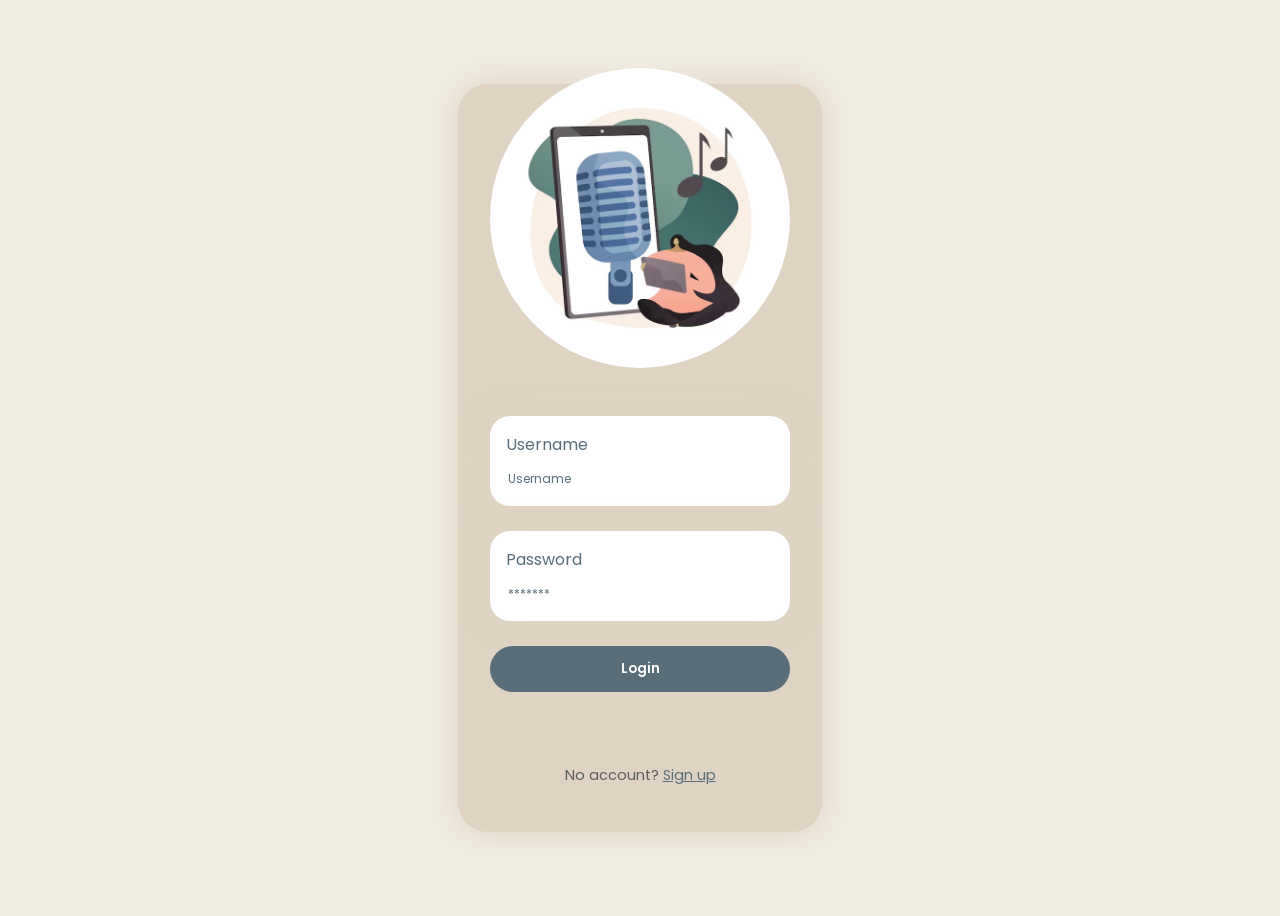
<file: templates/index.html>
<!DOCTYPE html>
<html lang="en">
<head>
  <meta charset="UTF-8">
  <title>Speechify-Login</title>
  <link rel="stylesheet" href="https://fonts.googleapis.com/css2?family=Poppins:ital,wght@0,100;0,200;0,300;0,400;0,500;0,600;0,700;0,800;0,900;1,100;1,200;1,300;1,400;1,500;1,600;1,700;1,800;1,900&amp;display=swap">
  <link rel="stylesheet" href="../static/index.css">
  <style>
    form {
      margin-bottom: 10px; /* Réduction de la marge en bas du formulaire */
    }
  </style>
   <style>
    form {
      margin-bottom: 10px;
    }
    
    input[type="username"],
    input[type="password"] {
      background-color: white; /* Définit la couleur de fond des champs de saisie à blanc */
    }
    .login {
    width: 100%; /* Utilise 100% de la largeur disponible */
  }
  </style>
  
</head>

<body>
<div class="screen-1">
  <div class="logo">
    <img src="../static/images/logo.avif" alt="Speechify Logo" width="300" height="300">
  </div>
  <br>
  <form action="/templates/index.html" method="POST"> <!-- Ajout du formulaire avec action vers la route /login -->
    <div class="username">
      <label for="username">Username</label>
      <div class="sec-2">
        <ion-icon name="mail-outline"></ion-icon>
        <input type="username" name="username" placeholder="Username"/>
      </div>
    </div>
    <br>
    <div class="password">
      <label for="password">Password</label>
      <div class="sec-2">
        <ion-icon name="lock-closed-outline"></ion-icon>
        <input class="pas" type="password" name="password" placeholder="*******"/>
        <ion-icon class="show-hide" name="eye-outline"></ion-icon>
      </div>
    </div>
    <br>
    <button type="submit" class="login">Login</button> <!-- Changement du bouton en type="submit" -->
  </form>
  <div class="signup">
    <p>No account? <a href="/templates/Signup.html">Sign up</a></p> <!-- Correction du lien pour la page de signup -->
  </div>
</div>  
</body>
</html>
</file>
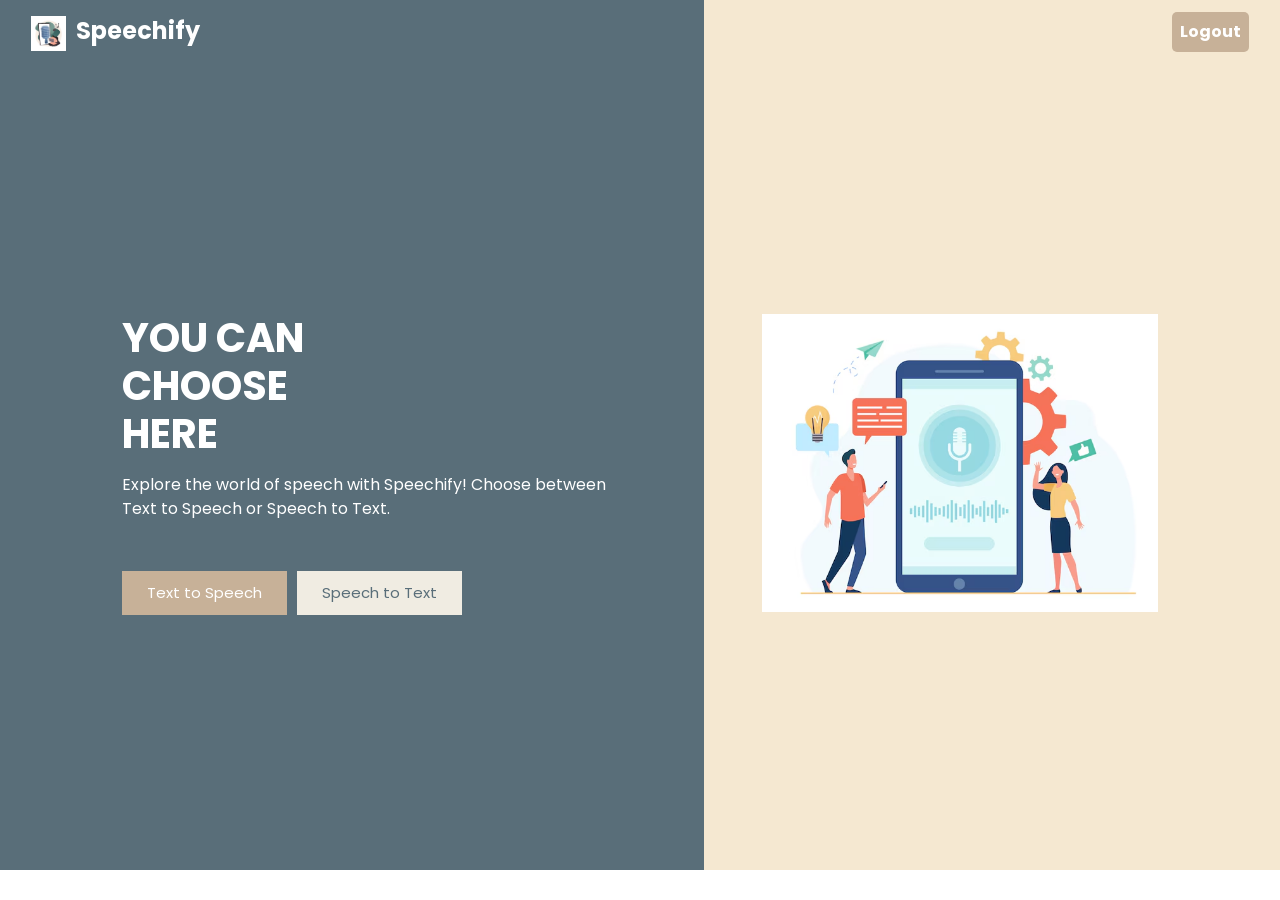
<file: templates/dash.html>
<!DOCTYPE html>
<html>

<head>
  <!-- Basic -->
  <meta charset="utf-8" />
  <meta http-equiv="X-UA-Compatible" content="IE=edge" />
  <!-- Mobile Metas -->
  <meta name="viewport" content="width=device-width, initial-scale=1, shrink-to-fit=no" />
  
  <title>Speechify</title>

  <!-- bootstrap core css -->
  <link rel="stylesheet" type="text/css" href="..//static/bootstrap.css" />

  <link href="https://fonts.googleapis.com/css?family=Poppins:400,700&display=swap" rel="stylesheet">
  <!-- Custom styles for this template -->
  <link href="..//static/dash.css" rel="stylesheet" />

</head>

<body>
  <div class="hero_area">
    <!-- header section strats -->
  <!-- header section starts -->
  <header class="header_section">
    <div class="container-fluid">
      <nav class="navbar navbar-expand-lg custom_nav-container">
        <a class="navbar-brand" href="index.html">
          <img src="..//static/images/logo.avif" alt="" />
          <span>
            Speechify
          </span>
        </a>
        <div class="collapse navbar-collapse" id="navbarSupportedContent">
          <ul class="navbar-nav ml-auto">
            <li class="nav-item">
              <a class="nav-link" href="/">Logout</a>
            </li>
          </ul>
        </div>
      </nav>
    </div>
  </header>
    <!-- end header section -->
    <!-- slider section -->
    <section class="slider_section ">
      <div id="carouselExampleIndicators" class="carousel slide" data-ride="carousel">
        <div class="carousel-inner">
          <div class="carousel-item active">
            <div class="container-fluid">
              <div class="row">
                <div class="col-md-5 offset-md-1">
                  <div class="detail-box">
                    <h1>
                      You Can <br>
                      CHOOSE <br>
                      Here
                    </h1>
                    <p>
                      Explore the world of speech with Speechify! Choose between Text to Speech or Speech to Text.
                    </p>
                    <div class="btn-box">
                      <a href="/templates/text2speech.html" class="btn-1">
                        Text to Speech
                      </a>
                      <a href="/templates/speech2text.html" class="btn-2">
                        Speech to Text
                      </a>
                    </div>
                  </div>
                </div>
                <div class="offset-md-1 col-md-4 img-container">
                  <div class="img-box">
                    <img src="..//static/images/img.avif" alt="">
                  </div>
                </div>
              </div>
            </div>
          </div>
      </div>
    </section>
    <!-- end slider section -->
  </div>
</body>
</html>
</file>
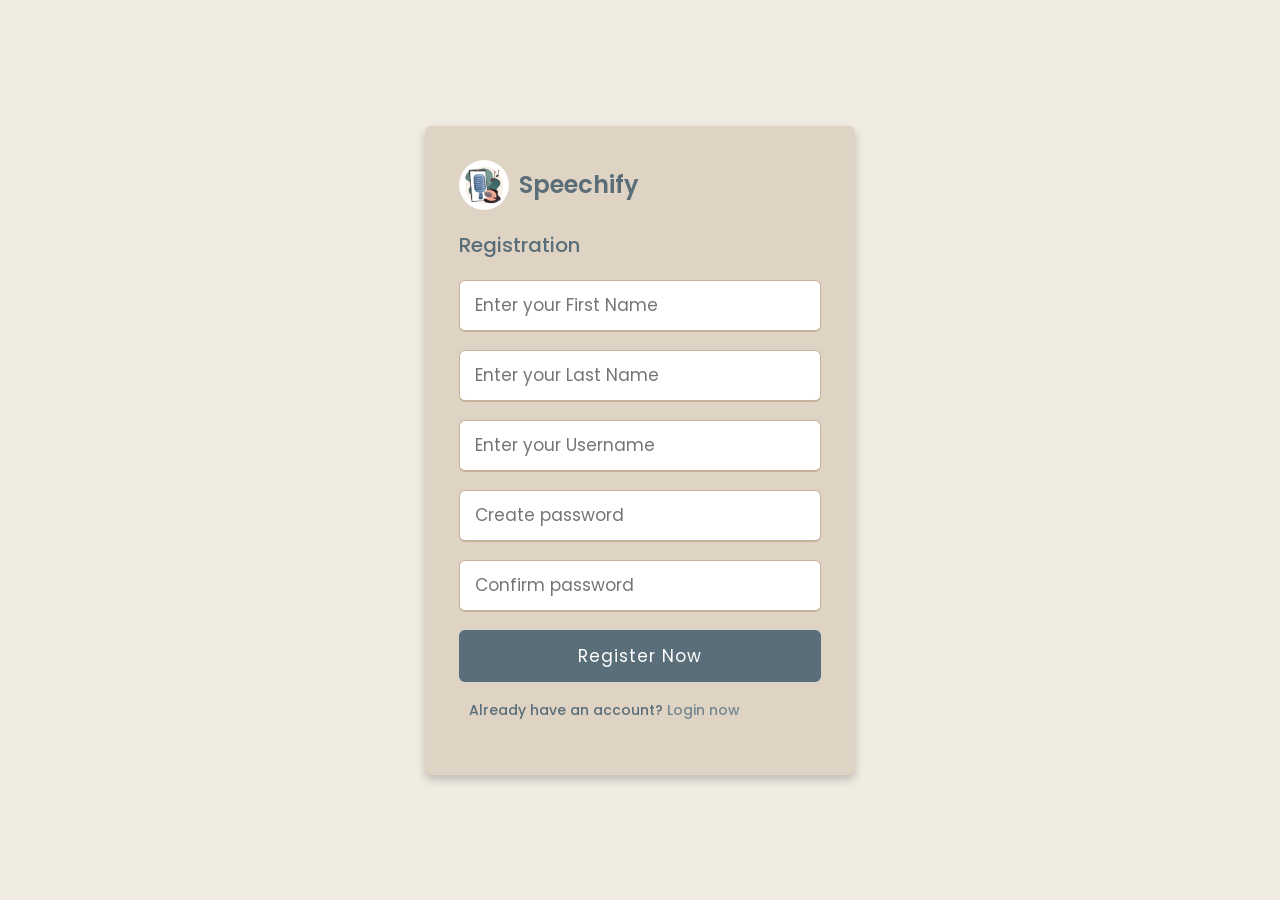
<file: templates/Signup.html>
<!DOCTYPE html>
<html lang="en" dir="ltr">

<head>
  <meta charset="UTF-8">
  <meta name="viewport" content="width=device-width, initial-scale=1.0">
  <title>Speechify - Registration</title>
  <link rel="stylesheet" href="https://fonts.googleapis.com/css?family=Poppins:400,500,600,700&display=swap">
  <link rel="stylesheet" href="..//static/signup.css">
</head>

<body>
  <div class="wrapper">
    <div class="header">
      <img src="..//static/images/logo.avif" alt="Speechify Logo" width="100">
      <h2>Speechify</h2>
    </div>
    <h3>Registration</h3>
    <form action="/templates/Signup.html" method="POST">

      <div class="input-box">
        <input type="text" name="first_name" placeholder="Enter your First Name" required>
      </div>
      <div class="input-box">
        <input type="text" name="last_name" placeholder="Enter your Last Name" required>
      </div>
      <div class="input-box">
        <input type="text" name="username" placeholder="Enter your Username" required>
      </div>
      <div class="input-box">
        <input type="password" name="password" id="password" placeholder="Create password" required>
      </div>
      <div class="input-box">
        <input type="password" id="confirm_password" placeholder="Confirm password" required oninput="checkPasswordMatch()">
        <span id="password_match"></span>
      </div>
      <div class="input-box button">
        <input type="Submit" value="Register Now">
      </div>
      <div class="text">
        <h3>Already have an account? <a href="/templates/index.html">Login now</a></h3>
      </div>
    </form>
  </div>

  <script>
    function checkPasswordMatch() {
      var password = document.getElementById("password").value;
      var confirmPassword = document.getElementById("confirm_password").value;
      var passwordMatchSpan = document.getElementById("password_match");

      if (password != confirmPassword) {
        passwordMatchSpan.innerHTML = "Passwords do not match!";
      } else {
        passwordMatchSpan.innerHTML = "";
      }
    }
  </script>
</body>

</html>
</file>
<file: static/index.css>
* {
  font-family: "Poppins";
}

body {
  -webkit-user-select: none;
  -moz-user-select: none;
  -ms-user-select: none;
  user-select: none;
  overflow-y: hidden;
  display: flex;
  justify-content: center;
  align-items: center;
  background: #f0ece2;
  height: 100vh;
}

.screen-1 {
  background: #dfd3c3;
  padding: 2em;
  display: flex;
  flex-direction: column;
  border-radius: 30px;
  box-shadow: 0 0 2em #dfd3c3;
  gap: 2em;
}

.screen-1 .logo {
  margin-top: -3em;
}

.screen-1 .logo img {
  width: 300px; 
  height: 300px; 
  border-radius: 50%; 
}

.screen-1 .username {
  background: white;
  box-shadow: 0 0 2em #dfd3c3;
  padding: 1em;
  display: flex;
  flex-direction: column;
  gap: 0.5em;
  border-radius: 20px;
  color: #596e79; /* Adapté à la quatrième couleur */
  margin-top: -3em;
}
.screen-1 .username input {
  outline: none;
  border: none;
}
.screen-1 .username input::-moz-placeholder {
  color:  #596e79; 
  font-size: 0.9em;
}
.screen-1 .username input:-ms-input-placeholder {
  color:  #596e79; 
  font-size: 0.9em;
}
.screen-1 .username input::placeholder {
  color:  #596e79; 
  font-size: 0.9em;
}
.screen-1 .username ion-icon {
  color:  #596e79;  /* Adapted to fourth-color */
  margin-bottom: -0.2em;
}
.screen-1 .password {
  background: white;
  box-shadow: 0 0 2em #dfd3c3; 
  padding: 1em;
  display: flex;
  flex-direction: column;
  gap: 0.5em;
  border-radius: 20px;
  color:  #596e79;  /* Adapted to fourth-color */
}
.screen-1 .password input {
  outline: none;
  border: none;
}
.screen-1 .password input::-moz-placeholder {
  color: #596e79; 
  font-size: 0.9em;
}
.screen-1 .password input:-ms-input-placeholder {
  color: #596e79; 
  font-size: 0.9em;
}
.screen-1 .password input::placeholder {
  color: #596e79; 
  font-size: 0.9em;
}
.screen-1 .password ion-icon {
  color: #596e79;  /* Adapted to fourth-color */
  margin-bottom: -0.2em;
}
.screen-1 .password .show-hide {
  margin-right: -5em;
}
.screen-1 .login {
  padding: 1em;
  background: #596e79; /* Adapted to fourth-color */
  color: white;
  border: none;
  border-radius: 30px;
  font-weight: 600;
}
.screen-1 .footer {
  display: flex;
  font-size: 0.7em;
  color: #5e5e5e;
  gap: 14em;
  padding-bottom: 10em;
}
.screen-1 .footer span {
  cursor: pointer;
}

button {
  cursor: pointer;
}

.signup {
  margin-top: 1em;
  text-align: center;
}
.signup p {
  color: #5e5e5e; 
  font-size: 0.9em; 
}
.signup a {
  color: #596e79; 
  text-decoration: underline; 
}
.signup a:hover {
  color: #596e79; 
}
</file>
<file: static/dash.css>
body {
  font-family: 'Poppins', sans-serif;
  color: #0c0c0c;
  background-color: #ffffff;
}
.heading_container {
  display: -webkit-box;
  display: -ms-flexbox;
  display: flex;
}
.heading_container h2 {
  font-weight: bold;
  text-transform: uppercase;
}

.hero_area {
  height: calc(100vh - 30px);
  background: -webkit-gradient(linear, left top, right top, color-stop(55%, #596e79), color-stop(55%, #F5E8D1));
  background: linear-gradient(to right, #596e79 55%, #F5E8D1 55%);
  display: -webkit-box;
  display: -ms-flexbox;
  display: flex;
  -webkit-box-orient: vertical;
  -webkit-box-direction: normal;
      -ms-flex-direction: column;
          flex-direction: column;
  position: relative;
}



.navbar-brand img {
  width: 35px;
  margin-right: 5px;
}

.navbar-brand span {
  font-weight: bold;
  color: #ffffff;
  font-size: 24px;
}

.custom_nav-container .navbar-toggler {
  outline: none;
}

.slider_section {
  -webkit-box-flex: 1;
      -ms-flex: 1;
          flex: 1;
  display: -webkit-box;
  display: -ms-flexbox;
  display: flex;
  -webkit-box-align: center;
      -ms-flex-align: center;
          align-items: center;
  position: relative;
}

.slider_section .detail-box h1 {
  color: #ffffff;
  font-weight: bold;
  text-transform: uppercase;
}

.slider_section .detail-box p {
  color: #ffffff;
  margin-top: 15px;
}

.slider_section .detail-box .btn-box {
  display: -webkit-box;
  display: -ms-flexbox;
  display: flex;
  -ms-flex-wrap: wrap;
      flex-wrap: wrap;
  margin: 45px -5px 0 -5px;
}

.slider_section .detail-box .btn-box a {
  text-align: center;
  width: 165px;
  font-size: 15px;
  margin: 5px;
}

.slider_section .detail-box .btn-box .btn-1 {
  display: inline-block;
  padding: 10px 0;
  background-color: #c7b198;
  color: #ffffff;
  -webkit-transition: all 0.3s;
  transition: all 0.3s;
  border: 1px solid transparent;
  border-radius: 0;
}

.slider_section .detail-box .btn-box .btn-1:hover {
  background-color: transparent;
  border-color: #c7b198;
  color: #c7b198;
}

.slider_section .detail-box .btn-box .btn-2 {
  display: inline-block;
  padding: 10px 0;
  background-color: #f0ece2;
  color: #596e79;
  -webkit-transition: all 0.3s;
  transition: all 0.3s;
  border: 1px solid transparent;
  border-radius: 0;
}


.slider_section .img-container .img-box img {
  width: 100%;
}

.slider_section #carouselExampleIndicators {
  position: unset;
  width: 100%;
}
/* Ajout du style pour le bouton de déconnexion */
.navbar-nav .nav-link {
  color: #ffffff; /* Couleur du texte */
  font-weight: bold; /* Police en gras */
  padding: 8px 15px; /* Espacement intérieur du bouton */
  border-radius: 5px; /* Coins arrondis */
  background-color: #c7b198; /* Couleur de fond du bouton */
  transition: background-color 0.3s ease; /* Transition fluide pour le changement de couleur */
}

.navbar-nav .nav-link:hover {
  background-color: #a7947d; /* Couleur de fond du bouton au survol */
  color: #ffffff; /* Changement de couleur du texte au survol */
}
</file>
<file: static/signup.css>
@import url('https://fonts.googleapis.com/css?family=Poppins:400,500,600,700&display=swap');

* {
  margin: 0;
  padding: 0;
  box-sizing: border-box;
  font-family: 'Poppins', sans-serif;
}

body {
  min-height: 100vh;
  display: flex;
  align-items: center;
  justify-content: center;
  background: #f0ece2; /* Adapté à la première couleur */
}

.wrapper {
  position: relative;
  max-width: 430px;
  width: 100%;
  background: #dfd3c3; /* Adapté à la deuxième couleur */
  padding: 34px;
  border-radius: 6px;
  box-shadow: 0 5px 10px rgba(0, 0, 0, 0.2);
}

.wrapper .header {
  display: flex;
  align-items: center;
  margin-bottom: 20px;
}

.wrapper .header img {
  width: 50px;
  height: 50px;
  border-radius: 50%;
  margin-right: 10px;
}

.wrapper .header h2 {
  font-size: 24px;
  font-weight: 600;
  color: #596e79; /* Adapté à la quatrième couleur */
}

.wrapper h3 {
  font-size: 20px;
  font-weight: 500;
  color: #596e79; /* Adapté à la quatrième couleur */
  margin-bottom: 20px;
}

.wrapper form .input-box {
  height: 52px;
  margin: 18px 0;
}

.wrapper form .input-box input {
  height: 100%;
  width: 100%;
  outline: none;
  padding: 0 15px;
  font-size: 17px;
  font-weight: 400;
  color: #333;
  border: 1.5px solid #c7b198; /* Adapté à la troisième couleur */
  border-bottom-width: 2.5px;
  border-radius: 6px;
  transition: all 0.3s ease;
}

.wrapper form .input-box input:focus,
.wrapper form .input-box input:valid {
  border-color: #596e79; /* Adapté à la quatrième couleur */
}

.wrapper form .input-box.button input {
  color: #fff;
  letter-spacing: 1px;
  border: none;
  background: #596e79; /* Adapté à la quatrième couleur */
  cursor: pointer;
}

.wrapper form .input-box.button input:hover {
  background: #758892; /* Nouvelle couleur ajoutée */
}

.wrapper form .text h3 {
  color: #596e79; 
  font-size: 14px;
  font-weight: 500;
  margin-left: 10px;
}

.wrapper form .text h3 a {
  color: #758892;; 
  text-decoration: none;
}

.wrapper form .text h3 a:hover {
  text-decoration: underline;
}
</file>
